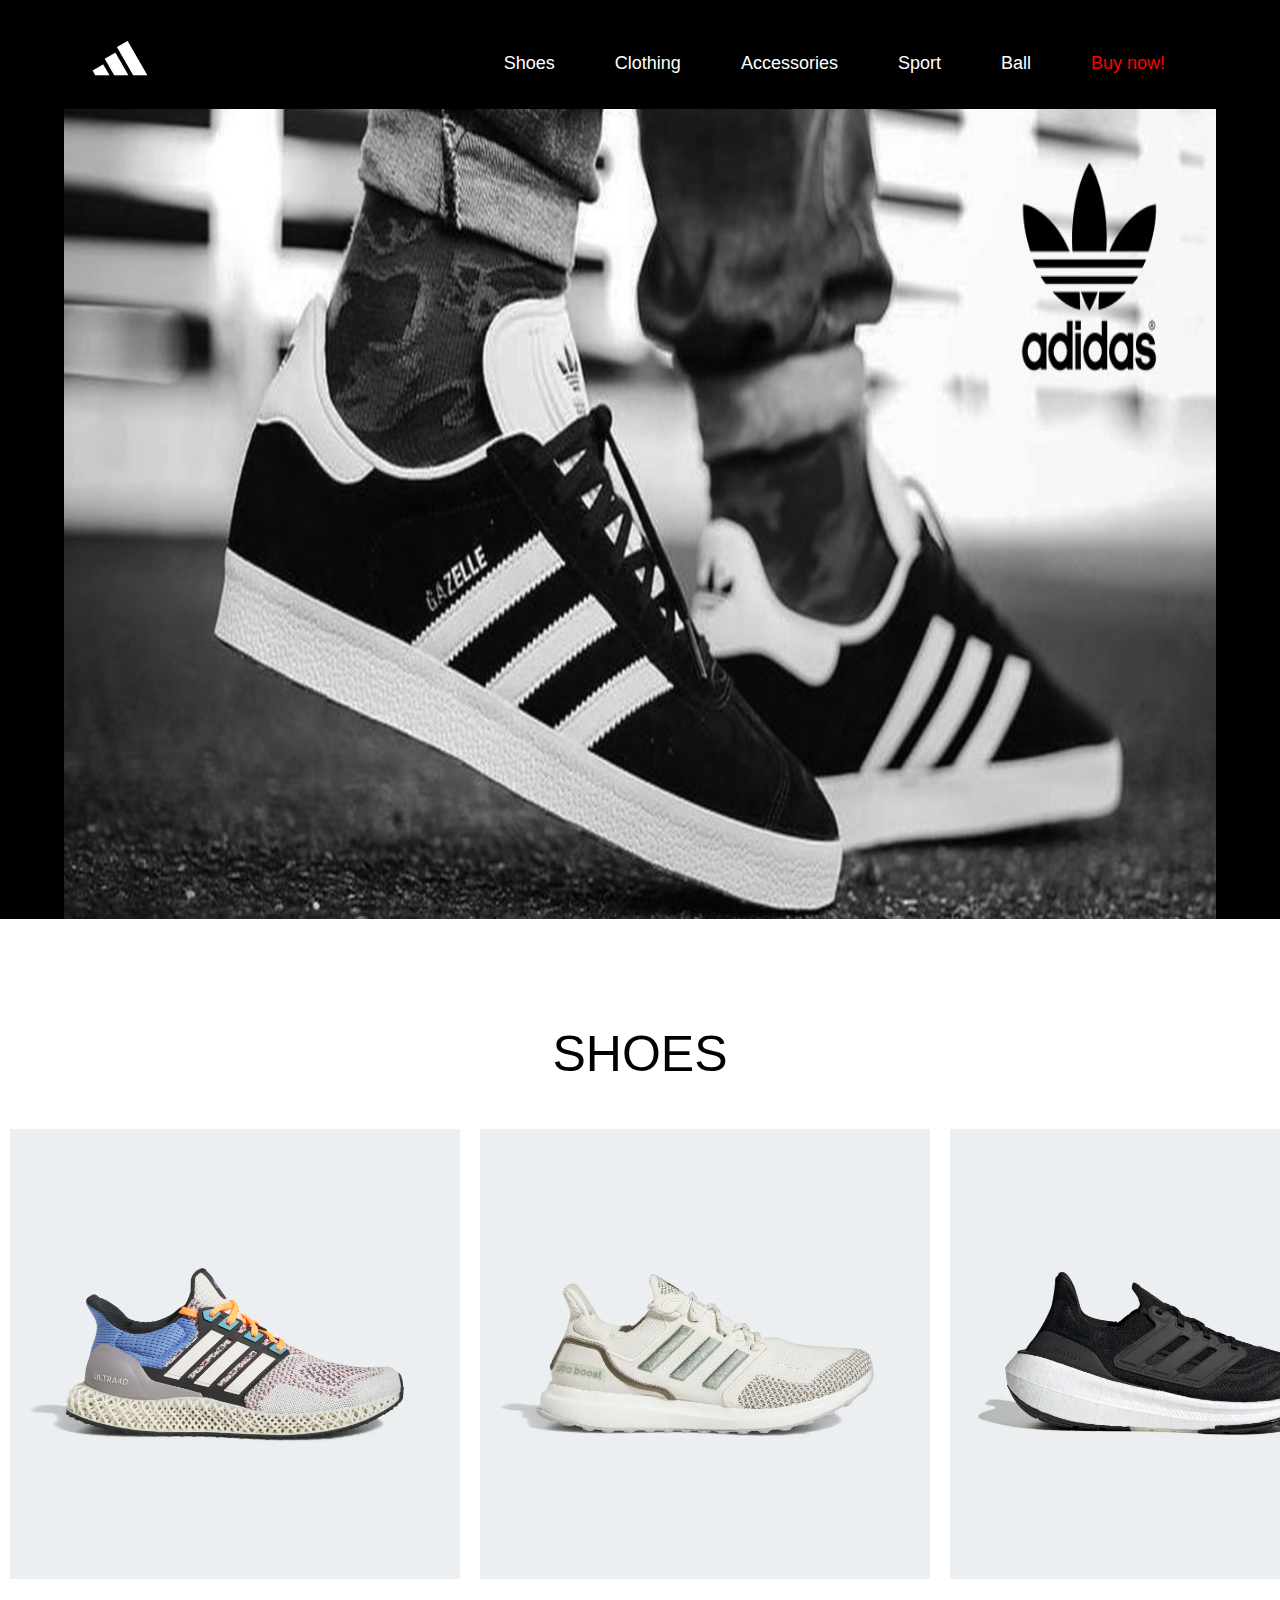
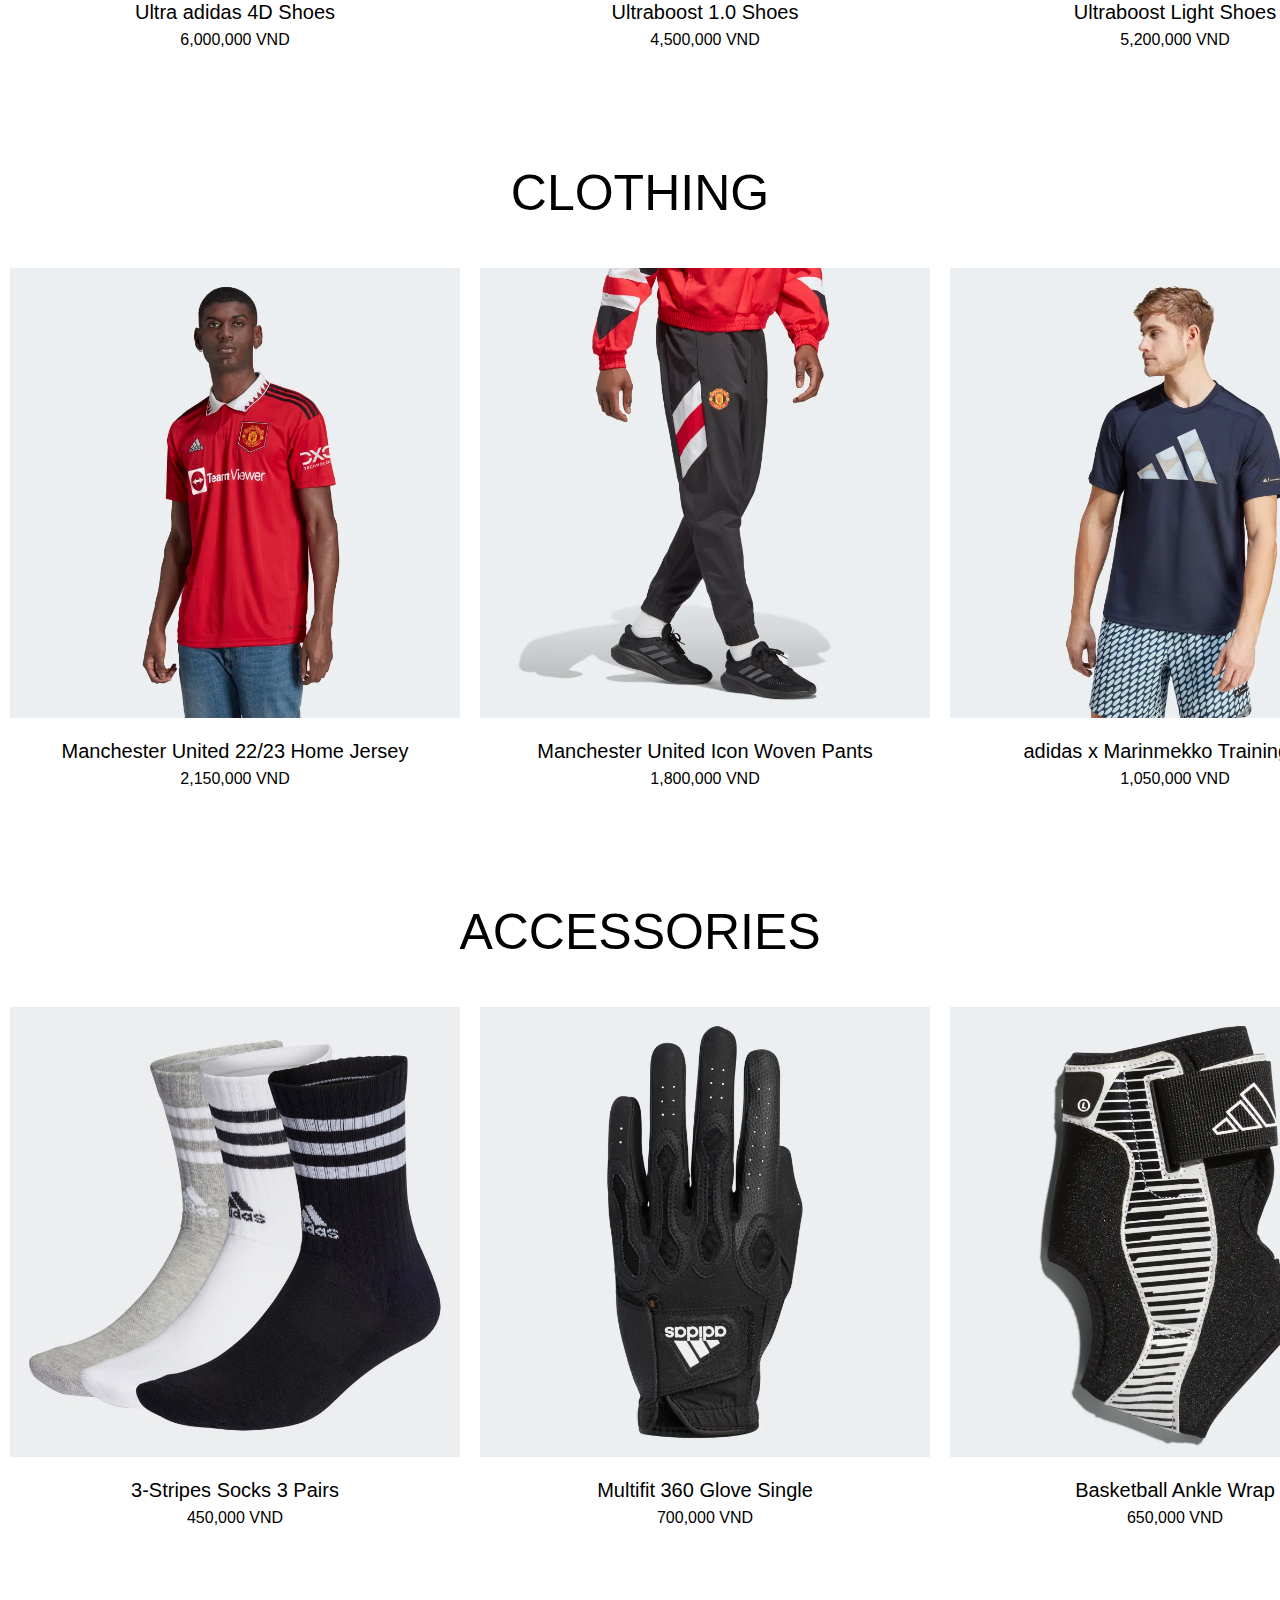
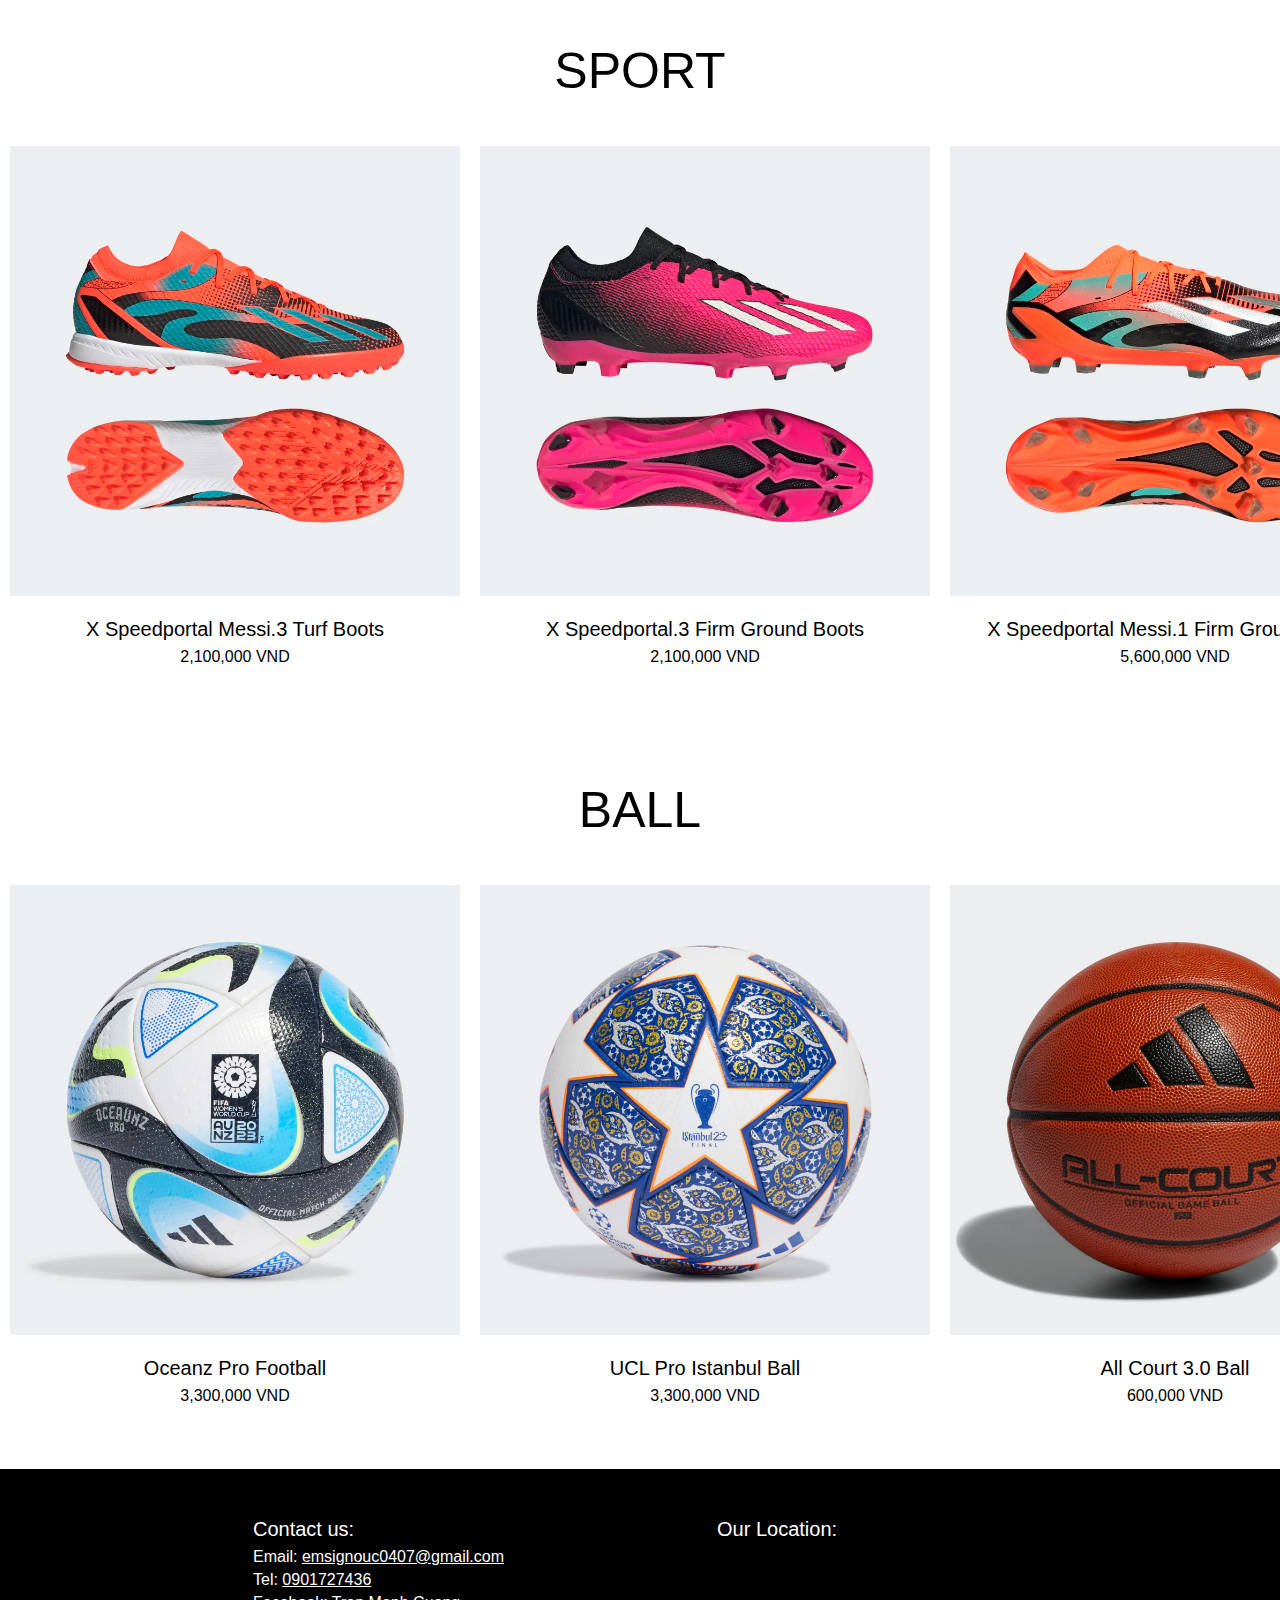
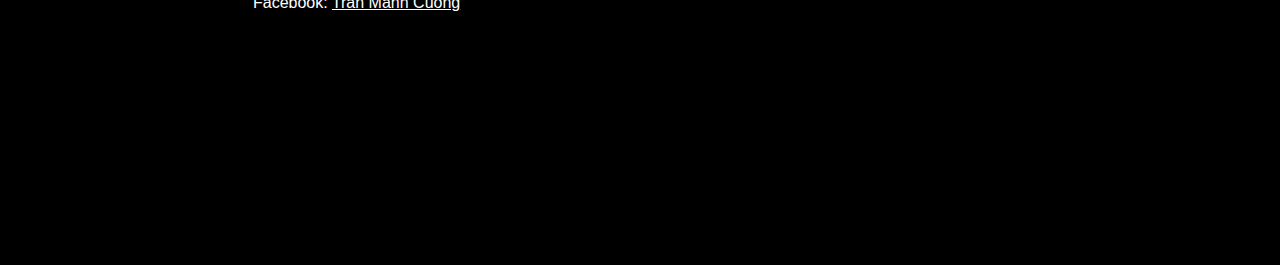
<file: index.html>
<!DOCTYPE html>
<html lang="en">
    <head>
        <meta charset="UTF-8" />
        <meta http-equiv="X-UA-Compatible" content="IE=edge" />
        <meta name="viewport" content="width=device-width, initial-scale=1.0" />
        <title>TMC Sport</title>
        <!-- CSS -->
        <link rel="stylesheet" href="./assets/reset.css" />
        <link rel="stylesheet" href="./assets/styles.css" />
        <!-- Favicon -->
        <link
            rel="apple-touch-icon"
            sizes="57x57"
            href="./assets/favicon/apple-icon-57x57.png"
        />
        <link
            rel="apple-touch-icon"
            sizes="60x60"
            href="./assets/favicon/apple-icon-60x60.png"
        />
        <link
            rel="apple-touch-icon"
            sizes="72x72"
            href="./assets/favicon/apple-icon-72x72.png"
        />
        <link
            rel="apple-touch-icon"
            sizes="76x76"
            href="./assets/favicon/apple-icon-76x76.png"
        />
        <link
            rel="apple-touch-icon"
            sizes="114x114"
            href="./assets/favicon/apple-icon-114x114.png"
        />
        <link
            rel="apple-touch-icon"
            sizes="120x120"
            href="./assets/favicon/apple-icon-120x120.png"
        />
        <link
            rel="apple-touch-icon"
            sizes="144x144"
            href="./assets/favicon/apple-icon-144x144.png"
        />
        <link
            rel="apple-touch-icon"
            sizes="152x152"
            href="./assets/favicon/apple-icon-152x152.png"
        />
        <link
            rel="apple-touch-icon"
            sizes="180x180"
            href="./assets/favicon/apple-icon-180x180.png"
        />
        <link
            rel="icon"
            type="image/png"
            sizes="192x192"
            href="./assets/favicon/android-icon-192x192.png"
        />
        <link
            rel="icon"
            type="image/png"
            sizes="32x32"
            href="./assets/favicon/favicon-32x32.png"
        />
        <link
            rel="icon"
            type="image/png"
            sizes="96x96"
            href="./assets/favicon/favicon-96x96.png"
        />
        <link
            rel="icon"
            type="image/png"
            sizes="16x16"
            href="./assets/favicon/favicon-16x16.png"
        />
        <link rel="manifest" href="./assets/favicon/manifest.json" />
        <meta name="msapplication-TileColor" content="#ffffff" />
        <meta
            name="msapplication-TileImage"
            content=".assets/favicon/ms-icon-144x144.png"
        />
        <meta name="theme-color" content="#ffffff" />
    </head>
    <body>
        <!-- Header -->
        <header class="header">
            <div class="content">
                <!-- Navbar -->
                <a href="#">
                    <img
                        src="./assets/images/logo.jpg"
                        alt="logo"
                        class="logo"
                    />
                </a>
                <nav class="navbar">
                    <ul>
                        <li><a href="#shoes">Shoes</a></li>
                        <li><a href="#clothing">Clothing</a></li>
                        <li><a href="#accessories">Accessories</a></li>
                        <li><a href="#sport">Sport</a></li>
                        <li><a href="#ball">Ball</a></li>
                        <li><a href="#shoes" class="buy-now">Buy now!</a></li>
                    </ul>
                </nav>
            </div>
        </header>
        <main>
            <!-- Hero -->
            <div class="hero">
                <img
                    src="./assets/images/banner.jpg"
                    alt="banner"
                    class="banner"
                />
            </div>

            <!-- Shoes -->
            <div id="shoes">
                <div class="products">
                    <h1>SHOES</h1>
                    <div class="item-list">
                        <a href="form.html" target="_blank">
                            <div class="item">
                                <img
                                    src="./assets/images/shoes-1.webp"
                                    alt="Ultra adidas 4D Shoes"
                                    class="photo"
                                />
                                <p class="product-name">
                                    Ultra adidas 4D Shoes
                                </p>
                                <p class="price">6,000,000 VND</p>
                            </div>
                        </a>
                        <a href="form.html" target="_blank">
                            <div class="item">
                                <img
                                    src="./assets/images/shoes-2.webp"
                                    alt="Ultraboost 1.0 Shoes"
                                    class="photo"
                                />
                                <p class="product-name">Ultraboost 1.0 Shoes</p>
                                <p class="price">4,500,000 VND</p>
                            </div>
                        </a>
                        <a href="form.html" target="_blank">
                            <div class="item">
                                <img
                                    src="./assets/images/shoes-3.webp"
                                    alt="Ultraboost Light Shoes"
                                    class="photo"
                                />
                                <p class="product-name">
                                    Ultraboost Light Shoes
                                </p>
                                <p class="price">5,200,000 VND</p>
                            </div>
                        </a>
                        <a href="form.html" target="_blank">
                            <div class="item">
                                <img
                                    src="./assets/images/shoes-4.webp"
                                    alt="NMD_S1 Shoes"
                                    class="photo"
                                />
                                <p class="product-name">NMD_S1 Shoes</p>
                                <p class="price">5,000,000 VND</p>
                            </div>
                        </a>
                    </div>
                </div>
            </div>

            <!-- Clothing -->
            <div id="clothing">
                <div class="products">
                    <h1>CLOTHING</h1>
                    <div class="item-list">
                        <a href="form.html" target="_blank">
                            <div class="item">
                                <img
                                    src="./assets/images/clothing-1.webp"
                                    alt="Manchester United 22/23 Home Jersey"
                                    class="photo"
                                />
                                <p class="product-name">
                                    Manchester United 22/23 Home Jersey
                                </p>
                                <p class="price">2,150,000 VND</p>
                            </div>
                        </a>
                        <a href="form.html" target="_blank">
                            <div class="item">
                                <img
                                    src="./assets/images/clothing-2.webp"
                                    alt="Manchester United Icon Woven Pants"
                                    class="photo"
                                />
                                <p class="product-name">
                                    Manchester United Icon Woven Pants
                                </p>
                                <p class="price">1,800,000 VND</p>
                            </div>
                        </a>
                        <a href="form.html" target="_blank">
                            <div class="item">
                                <img
                                    src="./assets/images/clothing-3.webp"
                                    alt="adidas x Marinmekko Training Tee"
                                    class="photo"
                                />
                                <p class="product-name">
                                    adidas x Marinmekko Training Tee
                                </p>
                                <p class="price">1,050,000 VND</p>
                            </div>
                        </a>
                        <a href="form.html" target="_blank">
                            <div class="item">
                                <img
                                    src="./assets/images/clothing-4.webp"
                                    alt="Future Icons Badge Of Sport Pants"
                                    class="photo"
                                />
                                <p class="product-name">
                                    Future Icons Badge Of Sport Pants
                                </p>
                                <p class="price">1,600,000 VND</p>
                            </div>
                        </a>
                    </div>
                </div>
            </div>

            <!-- Accessories -->
            <div id="accessories">
                <div class="products">
                    <h1>ACCESSORIES</h1>
                    <div class="item-list">
                        <a href="form.html" target="_blank">
                            <div class="item">
                                <img
                                    src="./assets/images/accessory-1.jpg"
                                    alt="3-Stripes Cushioned Crew Socks 3 Pairs"
                                    class="photo"
                                />
                                <p class="product-name">
                                    3-Stripes Socks 3 Pairs
                                </p>
                                <p class="price">450,000 VND</p>
                            </div>
                        </a>
                        <a href="form.html" target="_blank">
                            <div class="item">
                                <img
                                    src="./assets/images/accessory-2.webp"
                                    alt="Multifit 360 Glove Single"
                                    class="photo"
                                />
                                <p class="product-name">
                                    Multifit 360 Glove Single
                                </p>
                                <p class="price">700,000 VND</p>
                            </div>
                        </a>
                        <a href="form.html" target="_blank">
                            <div class="item">
                                <img
                                    src="./assets/images/accessory-3.webp"
                                    alt="Basketball Ankle Wrap"
                                    class="photo"
                                />
                                <p class="product-name">
                                    Basketball Ankle Wrap
                                </p>
                                <p class="price">650,000 VND</p>
                            </div>
                        </a>
                        <a href="form.html" target="_blank">
                            <div class="item">
                                <img
                                    src="./assets/images/accessory-4.webp"
                                    alt="Tiro Club Shin Guards"
                                    class="photo"
                                />
                                <p class="product-name">
                                    Tiro Club Shin Guards
                                </p>
                                <p class="price">300,000 VND</p>
                            </div>
                        </a>
                    </div>
                </div>
            </div>

            <!-- Sport -->
            <div id="sport">
                <div class="products">
                    <h1>SPORT</h1>
                    <div class="item-list">
                        <a href="form.html" target="_blank">
                            <div class="item">
                                <img
                                    src="./assets/images/sport-1.webp"
                                    alt="X Speedportal Messi.3 Turf Boots"
                                    class="photo"
                                />
                                <p class="product-name">
                                    X Speedportal Messi.3 Turf Boots
                                </p>
                                <p class="price">2,100,000 VND</p>
                            </div>
                        </a>
                        <a href="form.html" target="_blank">
                            <div class="item">
                                <img
                                    src="./assets/images/sport-2.webp"
                                    alt="X Speedportal.3 Firm Ground Boots"
                                    class="photo"
                                />
                                <p class="product-name">
                                    X Speedportal.3 Firm Ground Boots
                                </p>
                                <p class="price">2,100,000 VND</p>
                            </div>
                        </a>
                        <a href="form.html" target="_blank">
                            <div class="item">
                                <img
                                    src="./assets/images/sport-3.webp"
                                    alt="X Speedportal Messi.1 Firm Ground Boots"
                                    class="photo"
                                />
                                <p class="product-name">
                                    X Speedportal Messi.1 Firm Ground Boots
                                </p>
                                <p class="price">5,600,000 VND</p>
                            </div>
                        </a>
                        <a href="form.html" target="_blank">
                            <div class="item">
                                <img
                                    src="./assets/images/sport-4.webp"
                                    alt="Predator Accuracy.3 Low Firm Ground Boots"
                                    class="photo"
                                />
                                <p class="product-name">
                                    Predator Accuracy.3 Low Firm Ground Boots
                                </p>
                                <p class="price">2,100,000 VND</p>
                            </div>
                        </a>
                    </div>
                </div>
            </div>

            <!-- Ball -->
            <div id="ball">
                <div class="products">
                    <h1>BALL</h1>
                    <div class="item-list">
                        <a href="form.html" target="_blank">
                            <div class="item">
                                <img
                                    src="./assets/images/ball-1.webp"
                                    alt="Oceanz Pro Football"
                                    class="photo"
                                />
                                <p class="product-name">Oceanz Pro Football</p>
                                <p class="price">3,300,000 VND</p>
                            </div>
                        </a>
                        <a href="form.html" target="_blank">
                            <div class="item">
                                <img
                                    src="./assets/images/ball-2.jpg"
                                    alt="UCL Pro Istanbul Ball"
                                    class="photo"
                                />
                                <p class="product-name">
                                    UCL Pro Istanbul Ball
                                </p>
                                <p class="price">3,300,000 VND</p>
                            </div>
                        </a>
                        <a href="form.html" target="_blank">
                            <div class="item">
                                <img
                                    src="./assets/images/ball-3.jpg"
                                    alt="All Court 3.0 Ball"
                                    class="photo"
                                />
                                <p class="product-name">All Court 3.0 Ball</p>
                                <p class="price">600,000 VND</p>
                            </div>
                        </a>
                        <a href="form.html" target="_blank">
                            <div class="item">
                                <img
                                    src="./assets/images/ball-4.jpg"
                                    alt="Pro 3.0 Official Game Ball"
                                    class="photo"
                                />
                                <p class="product-name">
                                    Pro 3.0 Official Game Ball
                                </p>
                                <p class="price">1,400,000 VND</p>
                            </div>
                        </a>
                    </div>
                </div>
            </div>
        </main>
        <footer>
            <div class="contact">
                <p class="contact-us">Contact us:</p>
                <p>
                    Email:
                    <a href="mailto:emsignouc0407@gmail.com" target="_blank"
                        >emsignouc0407@gmail.com</a
                    >
                </p>
                <p>
                    Tel: <a href="tel:0901727436" target="_blank">0901727436</a>
                </p>
                <p>
                    Facebook:
                    <a
                        href="https://www.facebook.com/profile.php?id=100024044983259"
                        target="_blank"
                        >Tran Manh Cuong</a
                    >
                </p>
            </div>
            <div class="location">
                <p>Our Location:</p>
                <div class="map">
                    <iframe
                        src="https://www.google.com/maps/embed?pb=!1m18!1m12!1m3!1d3920.0717236673745!2d106.69357801458003!3d10.728951492353774!2m3!1f0!2f0!3f0!3m2!1i1024!2i768!4f13.1!3m3!1m2!1s0x31752fbea5fe3db1%3A0xfae94aca5709003f!2zxJDhuqFpIEjhu41jIFJNSVQgTmFtIFPDoGkgR8Oybg!5e0!3m2!1svi!2s!4v1679455685473!5m2!1svi!2s"
                        width="300"
                        height="255"
                        style="border: 0"
                        allowfullscreen=""
                        loading="lazy"
                        referrerpolicy="no-referrer-when-downgrade"
                    ></iframe>
                </div>
            </div>
        </footer>
    </body>
</html>
</file>
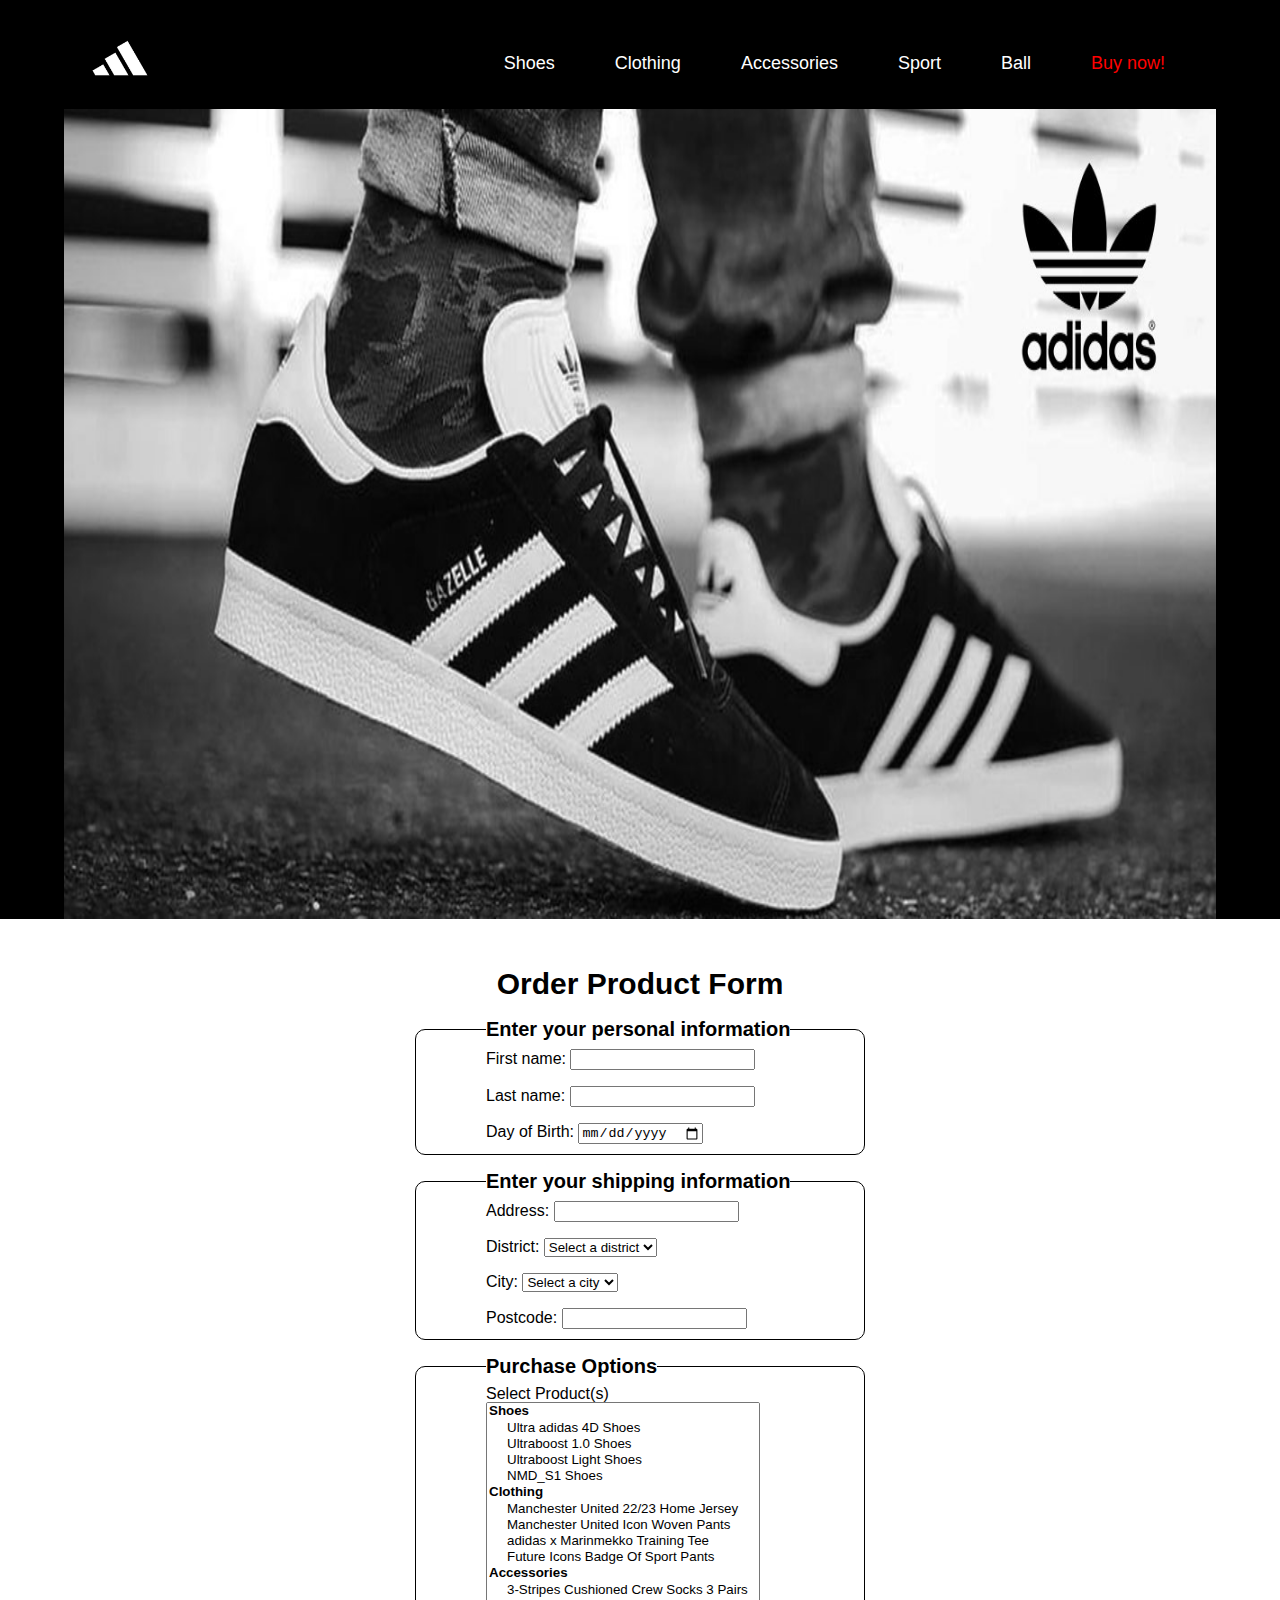
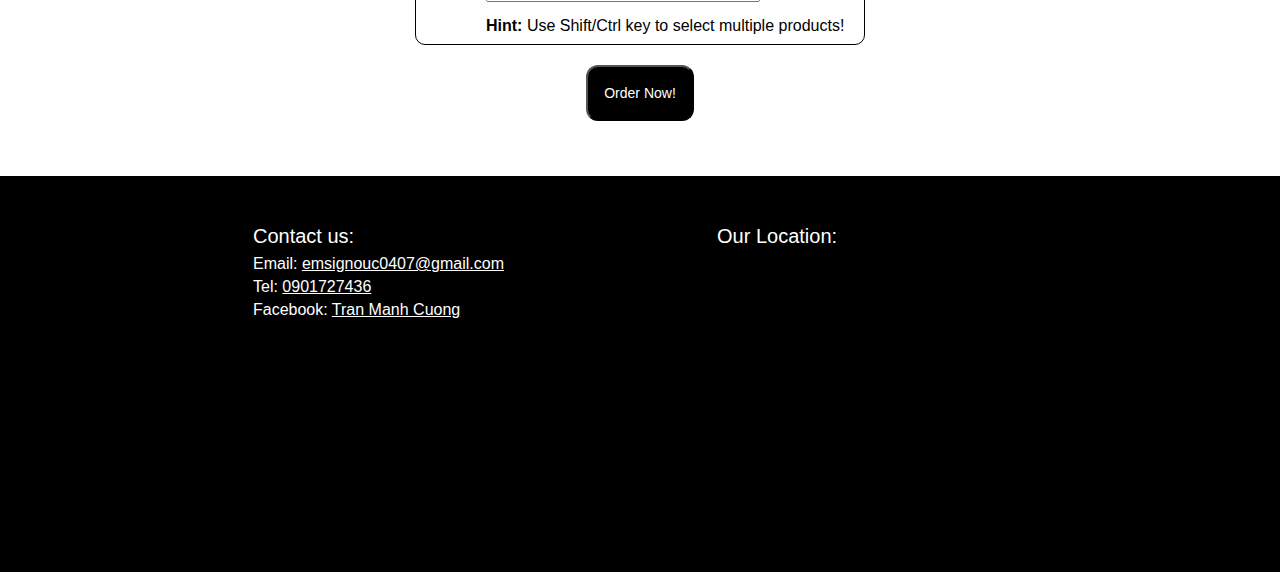
<file: form.html>
<!DOCTYPE html>
<html lang="en">
    <head>
        <meta charset="UTF-8" />
        <meta http-equiv="X-UA-Compatible" content="IE=edge" />
        <meta name="viewport" content="width=device-width, initial-scale=1.0" />
        <title>TMC Sport</title>
        <!-- CSS -->
        <link rel="stylesheet" href="./assets/reset.css" />
        <link rel="stylesheet" href="./assets/styles.css" />
        <!-- Favicon -->
        <link
            rel="apple-touch-icon"
            sizes="57x57"
            href="./assets/favicon/apple-icon-57x57.png"
        />
        <link
            rel="apple-touch-icon"
            sizes="60x60"
            href="./assets/favicon/apple-icon-60x60.png"
        />
        <link
            rel="apple-touch-icon"
            sizes="72x72"
            href="./assets/favicon/apple-icon-72x72.png"
        />
        <link
            rel="apple-touch-icon"
            sizes="76x76"
            href="./assets/favicon/apple-icon-76x76.png"
        />
        <link
            rel="apple-touch-icon"
            sizes="114x114"
            href="./assets/favicon/apple-icon-114x114.png"
        />
        <link
            rel="apple-touch-icon"
            sizes="120x120"
            href="./assets/favicon/apple-icon-120x120.png"
        />
        <link
            rel="apple-touch-icon"
            sizes="144x144"
            href="./assets/favicon/apple-icon-144x144.png"
        />
        <link
            rel="apple-touch-icon"
            sizes="152x152"
            href="./assets/favicon/apple-icon-152x152.png"
        />
        <link
            rel="apple-touch-icon"
            sizes="180x180"
            href="./assets/favicon/apple-icon-180x180.png"
        />
        <link
            rel="icon"
            type="image/png"
            sizes="192x192"
            href="./assets/favicon/android-icon-192x192.png"
        />
        <link
            rel="icon"
            type="image/png"
            sizes="32x32"
            href="./assets/favicon/favicon-32x32.png"
        />
        <link
            rel="icon"
            type="image/png"
            sizes="96x96"
            href="./assets/favicon/favicon-96x96.png"
        />
        <link
            rel="icon"
            type="image/png"
            sizes="16x16"
            href="./assets/favicon/favicon-16x16.png"
        />
        <link rel="manifest" href="./assets/favicon/manifest.json" />
        <meta name="msapplication-TileColor" content="#ffffff" />
        <meta
            name="msapplication-TileImage"
            content=".assets/favicon/ms-icon-144x144.png"
        />
        <meta name="theme-color" content="#ffffff" />
    </head>
    <body>
        <!-- Header -->
        <header class="header">
            <div class="content">
                <!-- Navbar -->
                <a href="index.html#">
                    <img
                        src="./assets/images/logo.jpg"
                        alt="logo"
                        class="logo"
                    />
                </a>
                <nav class="navbar">
                    <ul>
                        <li><a href="index.html#shoes">Shoes</a></li>
                        <li><a href="index.html#clothing">Clothing</a></li>
                        <li>
                            <a href="index.html#accessories">Accessories</a>
                        </li>
                        <li><a href="index.html#sport">Sport</a></li>
                        <li><a href="index.html#ball">Ball</a></li>
                        <li>
                            <a href="index.html#shoes" class="buy-now"
                                >Buy now!</a
                            >
                        </li>
                    </ul>
                </nav>
            </div>
        </header>
        <main>
            <!-- Hero -->
            <div class="hero">
                <img
                    src="./assets/images/banner.jpg"
                    alt="banner"
                    class="banner"
                />
            </div>

            <!-- Form -->
            <div class="form">
                <h2>Order Product Form</h2>
                <form action="form-processing" method="post" id="item-list">
                    <fieldset class="info">
                        <legend>Enter your personal information</legend>
                        <label for="firstName">First name: </label>
                        <input
                            type="text"
                            id="firstName"
                            name="firstName"
                            required
                        />
                        <br /><br />
                        <label for="lastName">Last name: </label>
                        <input
                            type="text"
                            id="lastName"
                            name="lastName"
                            required
                        />
                        <br /><br />
                        <label for="birth">Day of Birth: </label>
                        <input type="date" id="birth" name="birth" required />
                    </fieldset>
                    <br />
                    <fieldset class="info">
                        <legend>Enter your shipping information</legend>
                        <label for="address">Address: </label>
                        <input
                            type="text"
                            id="address"
                            name="address"
                            required
                        />
                        <br /><br />
                        <label for="district">District: </label>
                        <select name="district" id="district" required>
                            <option value="">Select a district</option>
                            <option value="1">District 1</option>
                            <option value="2">District 2</option>
                            <option value="3">District 3</option>
                            <option value="4">District 4</option>
                            <option value="5">District 5</option>
                            <option value="6">District 6</option>
                            <option value="7">District 7</option>
                            <option value="8">District 8</option>
                            <option value="9">District 9</option>
                            <option value="10">District 10</option>
                        </select>
                        <br /><br />
                        <label for="city">City: </label>
                        <select name="city" id="city" required>
                            <option value="">Select a city</option>
                            <option value="HN">Ha noi</option>
                            <option value="HCM">Ho Chi Minh</option>
                            <option value="DN">Da Nang</option>
                        </select>
                        <br /><br />
                        <label for="postcode">Postcode: </label>
                        <input
                            type="text"
                            id="postcode"
                            name="postcode"
                            required
                        />
                    </fieldset>
                    <br />
                    <fieldset class="info">
                        <legend>Purchase Options</legend>
                        <label for="select-product">Select Product(s)</label>
                        <select
                            class="select-product"
                            name="select-product"
                            id="select-product"
                            required
                            multiple
                        >
                            <optgroup label="Shoes">
                                <option value="Ultra adidas 4D Shoes">
                                    Ultra adidas 4D Shoes
                                </option>
                                <option value="Ultraboost 1.0 Shoes">
                                    Ultraboost 1.0 Shoes
                                </option>
                                <option value="Ultraboost Light Shoes">
                                    Ultraboost Light Shoes
                                </option>
                                <option value="NMD_S1 Shoes">
                                    NMD_S1 Shoes
                                </option>
                            </optgroup>
                            <optgroup label="Clothing">
                                <option
                                    value="Manchester United 22/23 Home Jersey"
                                >
                                    Manchester United 22/23 Home Jersey
                                </option>
                                <option
                                    value="Manchester United Icon Woven Pants"
                                >
                                    Manchester United Icon Woven Pants
                                </option>
                                <option
                                    value="adidas x Marinmekko Training Tee"
                                >
                                    adidas x Marinmekko Training Tee
                                </option>
                                <option
                                    value="Future Icons Badge Of Sport Pants"
                                >
                                    Future Icons Badge Of Sport Pants
                                </option>
                            </optgroup>
                            <optgroup label="Accessories">
                                <option
                                    value="3-Stripes Cushioned Crew Socks 3 Pairs"
                                >
                                    3-Stripes Cushioned Crew Socks 3 Pairs
                                </option>
                                <option value="Multifit 360 Glove Single">
                                    Manchester United Icon Woven Pants
                                </option>
                                <option value="Basketball Ankle Wrap">
                                    Basketball Ankle Wrap
                                </option>
                                <option value="Tiro Club Shin Guards">
                                    Tiro Club Shin Guards
                                </option>
                            </optgroup>
                            <optgroup label="Sport">
                                <option
                                    value="X Speedportal Messi.3 Turf Boots"
                                >
                                    X Speedportal Messi.3 Turf Boots
                                </option>
                                <option
                                    value="X Speedportal.3 Firm Ground Boots"
                                >
                                    X Speedportal.3 Firm Ground Boots
                                </option>
                                <option
                                    value="X Speedportal Messi.1 Firm Ground Boots"
                                >
                                    X Speedportal Messi.1 Firm Ground Boots
                                </option>
                                <option
                                    value="Predator Accuracy.3 Low Firm Ground Boots"
                                >
                                    Future Icons Badge Of Sport Pants
                                </option>
                            </optgroup>
                            <optgroup label="Ball">
                                <option value="Oceanz Pro Football">
                                    Oceanz Pro Football
                                </option>
                                <option value="UCL Pro Istanbul Ball">
                                    UCL Pro Istanbul Ball
                                </option>
                                <option value="All Court 3.0 Ball">
                                    All Court 3.0 Ball
                                </option>
                                <option value="Pro 3.0 Official Game Ball">
                                    Pro 3.0 Official Game Ball
                                </option>
                            </optgroup>
                        </select>
                        <br /><br />
                        <p class="hint">
                            <strong>Hint: </strong>Use Shift/Ctrl key to select
                            multiple products!
                        </p>
                    </fieldset>
                    <input class="btn" type="submit" value="Order Now!" />
                </form>
            </div>
        </main>
        <footer>
            <div class="contact">
                <p class="contact-us">Contact us:</p>
                <p>
                    Email:
                    <a href="mailto:emsignouc0407@gmail.com" target="_blank"
                        >emsignouc0407@gmail.com</a
                    >
                </p>
                <p>
                    Tel: <a href="tel:0901727436" target="_blank">0901727436</a>
                </p>
                <p>
                    Facebook:
                    <a
                        href="https://www.facebook.com/profile.php?id=100024044983259"
                        target="_blank"
                        >Tran Manh Cuong</a
                    >
                </p>
            </div>
            <div class="location">
                <p>Our Location:</p>
                <div class="map">
                    <iframe
                        src="https://www.google.com/maps/embed?pb=!1m18!1m12!1m3!1d3920.0717236673745!2d106.69357801458003!3d10.728951492353774!2m3!1f0!2f0!3f0!3m2!1i1024!2i768!4f13.1!3m3!1m2!1s0x31752fbea5fe3db1%3A0xfae94aca5709003f!2zxJDhuqFpIEjhu41jIFJNSVQgTmFtIFPDoGkgR8Oybg!5e0!3m2!1svi!2s!4v1679455685473!5m2!1svi!2s"
                        width="300"
                        height="255"
                        style="border: 0"
                        allowfullscreen=""
                        loading="lazy"
                        referrerpolicy="no-referrer-when-downgrade"
                    ></iframe>
                </div>
            </div>
        </footer>
    </body>
</html>
</file>
<file: assets/styles.css>
* {
    box-sizing: border-box;
}

:root {
    --primary-color: #0f1b4c;
}

html,
body {
    scroll-behavior: smooth;
}

html {
    font-size: 62.5%;
}

body {
    font-size: 1.6rem;
    font-family: "Poppins", sans-serif;
}

/* Common */
a {
    text-decoration: none;
    color: black;
}

.content {
    width: 1110px;
    max-width: calc(100% - 48px);
    margin-left: auto;
    margin-right: auto;
}

.btn {
    display: inline-block;
    min-width: 98px;
    padding: 18px 16px;
    background: var(--primary-color);
    border-radius: 12px;
    font-weight: 500;
    font-size: 1.4rem;
    text-align: center;
    color: #ffffff;
}

.btn:hover {
    opacity: 0.8;
}

.line-clamp {
    display: -webkit-box;
    -webkit-line-clamp: var(--line-clamp, 2);
    -webkit-box-orient: vertical;
    overflow: hidden;
}

/* Header */
.header {
    background: black;
    position: sticky;
    padding-top: 26px;
    top: -26px;
    z-index: 1;
}

.header .content {
    display: flex;
    justify-content: space-between;
}

.navbar {
    display: flex;
    align-items: center;
    padding: 12px 0;
}

.header .logo {
    width: 70px;
}

.navbar ul {
    display: flex;
    justify-content: space-evenly;
    margin-left: auto;
    margin-right: auto;
}

.navbar ul a {
    color: #fff;
    font-weight: 500;
    font-size: 1.8rem;
    padding: 8px 30px;
}

.navbar ul a:hover {
    color: #ccc;
}

.navbar ul .buy-now {
    color: red;
}

.navbar ul .buy-now:hover {
    color: rgb(255, 145, 0);
}

/* Hero */
.hero {
    padding-top: 10px;
    height: calc(100vh - 80px);
    background: black;
    display: flex;
    justify-content: center;
}

.hero .banner {
    width: 90%;
}

/* Products */
.products {
    height: auto;
    margin-top: 20px;
    padding: 30px 0 0px;
    background: #fff;
}

.products h1 {
    font-size: 5rem;
    font-weight: 1.8;
    text-align: center;
    margin: 50px 0 30px;
    padding-top: 10px;
}

.products .item-list {
    margin-top: 50px;
    display: flex;
    justify-content: space-evenly;
}

.products .photo {
    width: 50vh;
}

.products .item {
    margin: 0 10px 0;
}

.products .item:hover {
    background: #555;
}

.products .product-name {
    width: 50vh;
    margin-top: 20px;
    font-size: 2rem;
    font-weight: 1.5;
    text-align: center;
    flex-wrap: wrap;
}

.products .price {
    margin-top: 10px;
    padding-bottom: 10px;
    text-align: center;
}

.products .item:hover .product-name,
.products .item:hover .price {
    color: #fff;
}

/* Footer */
footer {
    margin-top: 55px;
    padding: 50px 0 58px;
    display: flex;
    justify-content: space-evenly;
    background: black;
}

.contact {
    padding-left: 40px;
    color: #fff;
}

.contact a {
    color: #fff;
    text-decoration: underline;
}

.contact p {
    margin-bottom: 7px;
}

.contact .contact-us {
    font-size: 2rem;
    font-weight: 2;
    margin-bottom: 10px;
}

footer .location {
    margin-right: 50px;
}

footer .location p {
    color: #fff;
    font-size: 2rem;
    font-weight: 2;
    margin-bottom: 10px;
}

footer .map {
    height: 100%;
    width: 100%;
    overflow: auto;
}

/* Form */
.form {
    margin: 50px 0 50px;
    text-align: center;
}

.form h2 {
    font-size: 3rem;
    font-weight: bold;
}

.form form {
    width: 450px;
    margin: 20px auto 0 auto;
}

.form .info {
    padding: 10px 0 10px;
    text-align: left;
    padding-left: 70px;
    border: 1px solid black;
    border-radius: 10px;
}

.form .info legend {
    font-size: 2rem;
    font-weight: bold;
}

.form .select-product {
    height: 200px;
}

.form strong {
    font-weight: bold;
}

.form .btn {
    margin-top: 20px;
    background: black;
}
</file>
